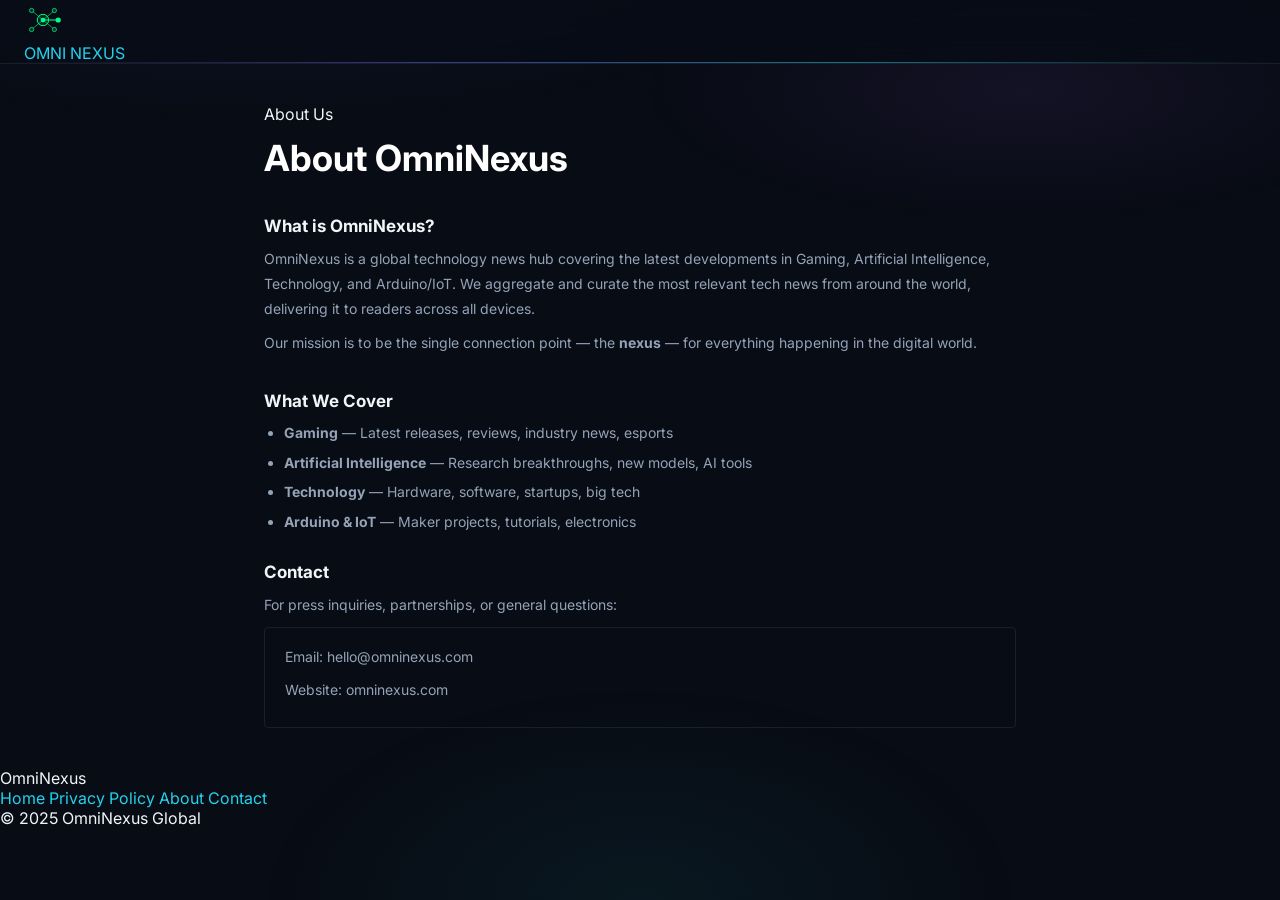
<file: templates/about.html>
<!DOCTYPE html>
<html lang="en">
<head>
<meta charset="UTF-8">
<meta name="viewport" content="width=device-width, initial-scale=1.0">
<title>About — OmniNexus</title>
<link rel="stylesheet" href="/static/css/main.css">
</head>
<body>
<nav class="navbar">
  <a href="/" class="logo">
    <svg width="38" height="38" viewBox="0 0 80 80" xmlns="http://www.w3.org/2000/svg">
      <line x1="40" y1="40" x2="16" y2="20" stroke="#00ff88" stroke-width="1.8" stroke-opacity="0.7"/>
      <line x1="40" y1="40" x2="16" y2="60" stroke="#00ff88" stroke-width="1.8" stroke-opacity="0.7"/>
      <line x1="40" y1="40" x2="64" y2="20" stroke="#00ff88" stroke-width="1.8" stroke-opacity="0.7"/>
      <line x1="40" y1="40" x2="64" y2="60" stroke="#00ff88" stroke-width="1.8" stroke-opacity="0.7"/>
      <line x1="40" y1="40" x2="72" y2="40" stroke="#00ff88" stroke-width="2.2"/>
      <circle cx="40" cy="40" r="12" fill="#00ff88" fill-opacity="0.1" stroke="#00ff88" stroke-width="2"/>
      <circle cx="40" cy="40" r="5" fill="#00ff88"/>
      <circle cx="16" cy="20" r="4.5" fill="#003322" stroke="#00ff88" stroke-width="1.5"/>
      <circle cx="16" cy="60" r="4.5" fill="#003322" stroke="#00ff88" stroke-width="1.5"/>
      <circle cx="64" cy="20" r="4.5" fill="#003322" stroke="#00ff88" stroke-width="1.5"/>
      <circle cx="64" cy="60" r="4.5" fill="#003322" stroke="#00ff88" stroke-width="1.5"/>
      <circle cx="72" cy="40" r="5.5" fill="#00ff88"/>
    </svg>
    <div class="logo-wordmark">
      <span class="logo-omni">OMNI</span>
      <span class="logo-nexus">NEXUS</span>
    </div>
  </a>
</nav>

<div class="policy-wrap">
  <div class="policy-header">
    <span class="hero-tag"><span class="pulse-dot"></span> About Us</span>
    <h1>About <span class="green">OmniNexus</span></h1>
  </div>
  <div class="policy-body">
    <div class="policy-section">
      <h2>What is OmniNexus?</h2>
      <p>OmniNexus is a global technology news hub covering the latest developments in Gaming, Artificial Intelligence, Technology, and Arduino/IoT. We aggregate and curate the most relevant tech news from around the world, delivering it to readers across all devices.</p>
      <p>Our mission is to be the single connection point — the <strong style="color:var(--g)">nexus</strong> — for everything happening in the digital world.</p>
    </div>
    <div class="policy-section">
      <h2>What We Cover</h2>
      <ul>
        <li><strong>Gaming</strong> — Latest releases, reviews, industry news, esports</li>
        <li><strong>Artificial Intelligence</strong> — Research breakthroughs, new models, AI tools</li>
        <li><strong>Technology</strong> — Hardware, software, startups, big tech</li>
        <li><strong>Arduino & IoT</strong> — Maker projects, tutorials, electronics</li>
      </ul>
    </div>
    <div class="policy-section">
      <h2>Contact</h2>
      <p>For press inquiries, partnerships, or general questions:</p>
      <div class="contact-box">
        <p>Email: <a href="mailto:hello@omninexus.com" style="color:var(--g)">hello@omninexus.com</a></p>
        <p>Website: <a href="https://omninexus.com" style="color:var(--g)">omninexus.com</a></p>
      </div>
    </div>
  </div>
</div>

<footer class="footer">
  <span class="footer-brand">OmniNexus</span>
  <div class="footer-links">
    <a href="/">Home</a>
    <a href="/privacy">Privacy Policy</a>
    <a href="/about">About</a>
    <a href="/contact">Contact</a>
  </div>
  <span class="footer-copy">© 2025 OmniNexus Global</span>
</footer>
<style>
.policy-wrap{max-width:800px;margin:0 auto;padding:40px 24px}
.policy-header{margin-bottom:36px}
.policy-header h1{font-family:var(--fh);font-size:36px;font-weight:700;color:#fff;margin:12px 0 6px}
.policy-body{display:flex;flex-direction:column;gap:28px}
.policy-section h2{font-family:var(--fh);font-size:17px;font-weight:700;color:var(--g);margin-bottom:10px}
.policy-section p{font-size:14px;color:var(--text2);line-height:1.8;margin-bottom:8px}
.policy-section ul{padding-left:20px;display:flex;flex-direction:column;gap:6px}
.policy-section ul li{font-size:14px;color:var(--text2);line-height:1.7}
.contact-box{background:var(--card);border:1px solid var(--border);border-radius:4px;padding:16px 20px;margin-top:10px}
</style>
</body>
</html>
</file>
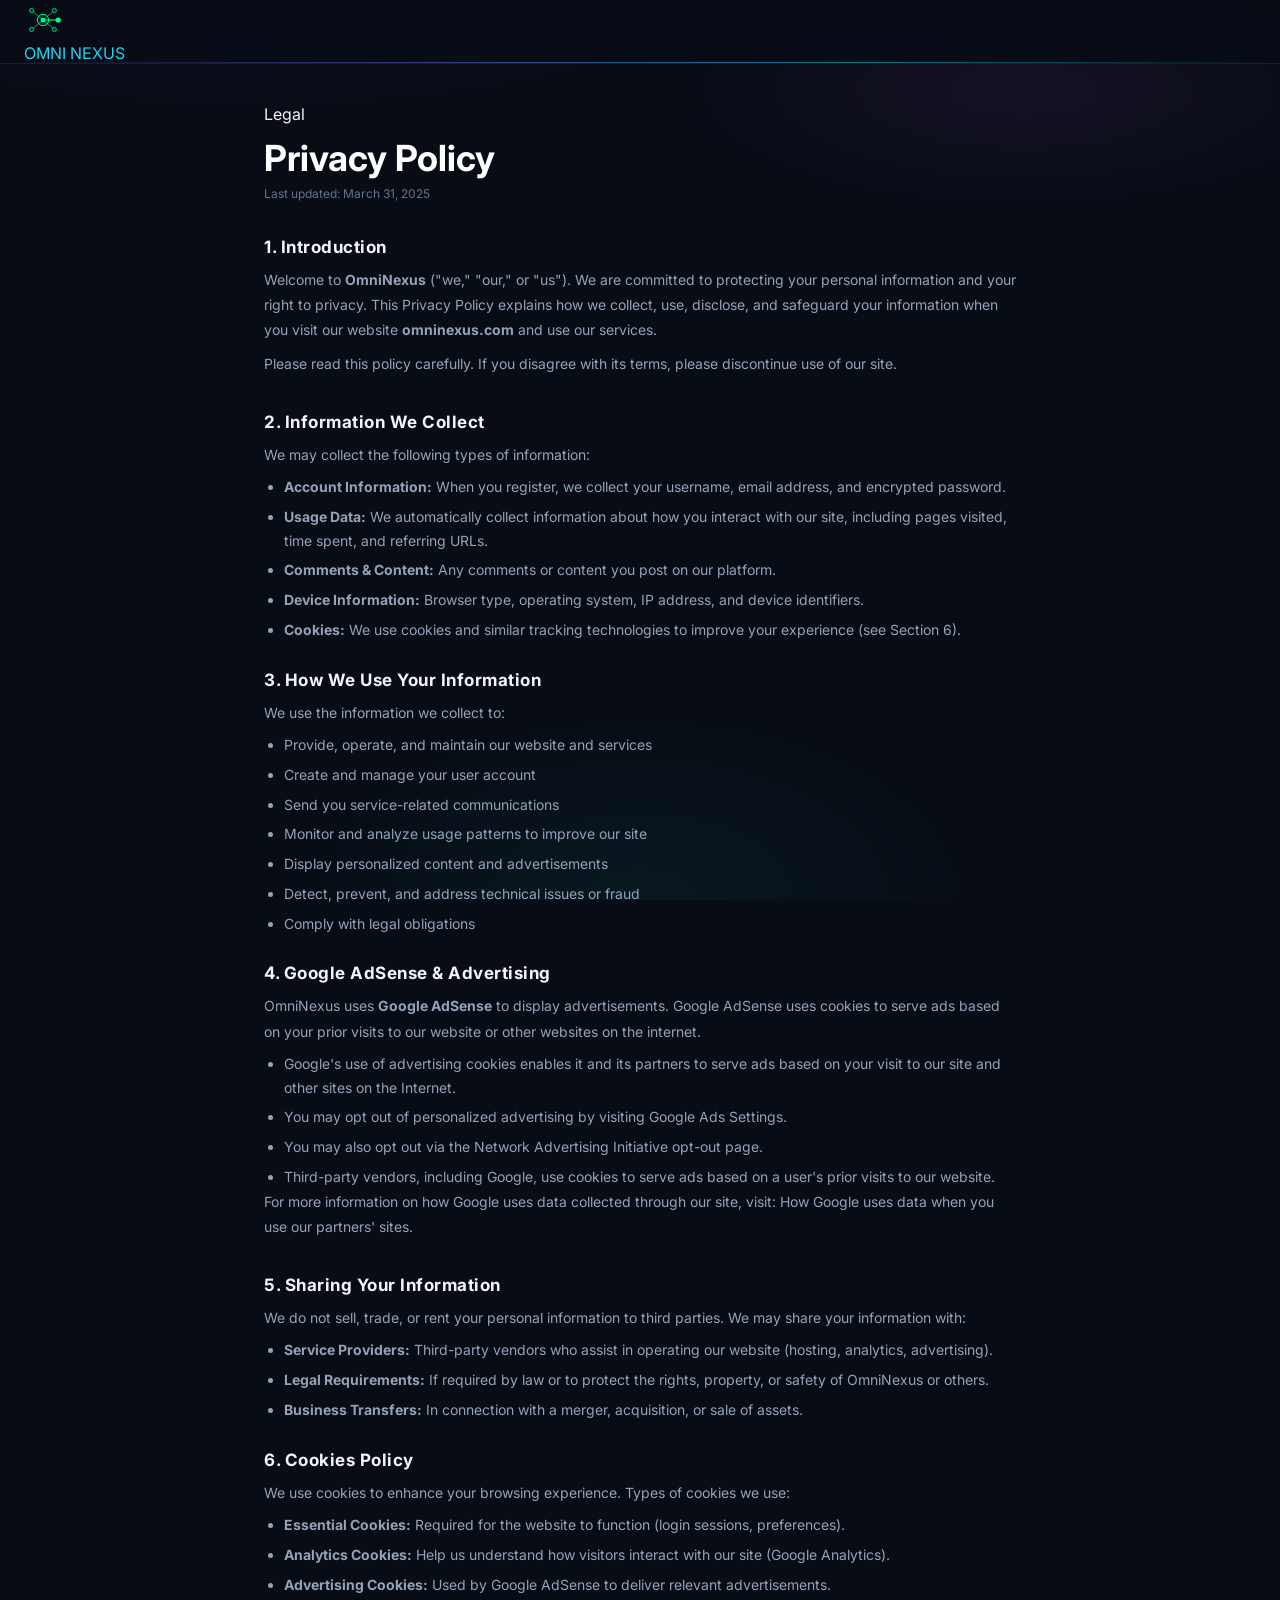
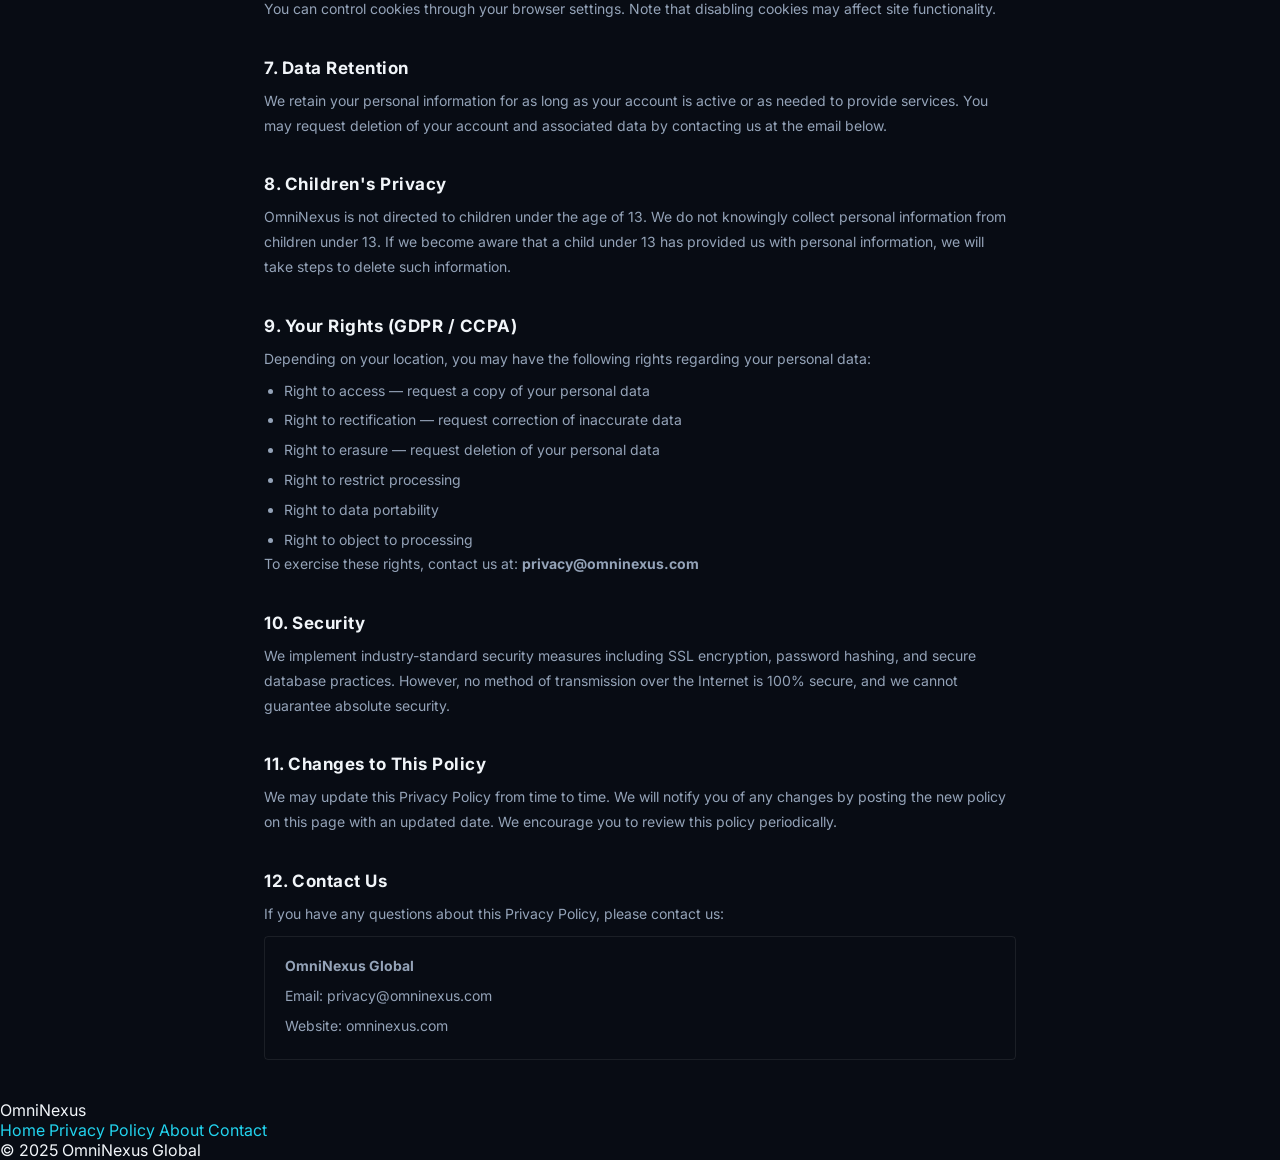
<file: templates/privacy.html>
<!DOCTYPE html>
<html lang="en">
<head>
<meta charset="UTF-8">
<meta name="viewport" content="width=device-width, initial-scale=1.0">
<title>Privacy Policy — OmniNexus</title>
<meta name="description" content="OmniNexus Privacy Policy">
<link rel="stylesheet" href="/static/css/main.css">
</head>
<body>
<nav class="navbar">
  <a href="/" class="logo">
    <svg width="38" height="38" viewBox="0 0 80 80" xmlns="http://www.w3.org/2000/svg">
      <line x1="40" y1="40" x2="16" y2="20" stroke="#00ff88" stroke-width="1.8" stroke-opacity="0.7"/>
      <line x1="40" y1="40" x2="16" y2="60" stroke="#00ff88" stroke-width="1.8" stroke-opacity="0.7"/>
      <line x1="40" y1="40" x2="64" y2="20" stroke="#00ff88" stroke-width="1.8" stroke-opacity="0.7"/>
      <line x1="40" y1="40" x2="64" y2="60" stroke="#00ff88" stroke-width="1.8" stroke-opacity="0.7"/>
      <line x1="40" y1="40" x2="72" y2="40" stroke="#00ff88" stroke-width="2.2"/>
      <circle cx="40" cy="40" r="12" fill="#00ff88" fill-opacity="0.1" stroke="#00ff88" stroke-width="2"/>
      <circle cx="40" cy="40" r="5" fill="#00ff88"/>
      <circle cx="16" cy="20" r="4.5" fill="#003322" stroke="#00ff88" stroke-width="1.5"/>
      <circle cx="16" cy="60" r="4.5" fill="#003322" stroke="#00ff88" stroke-width="1.5"/>
      <circle cx="64" cy="20" r="4.5" fill="#003322" stroke="#00ff88" stroke-width="1.5"/>
      <circle cx="64" cy="60" r="4.5" fill="#003322" stroke="#00ff88" stroke-width="1.5"/>
      <circle cx="72" cy="40" r="5.5" fill="#00ff88"/>
    </svg>
    <div class="logo-wordmark">
      <span class="logo-omni">OMNI</span>
      <span class="logo-nexus">NEXUS</span>
    </div>
  </a>
</nav>

<div class="policy-wrap">
  <div class="policy-header">
    <span class="hero-tag"><span class="pulse-dot"></span> Legal</span>
    <h1>Privacy <span class="green">Policy</span></h1>
    <p class="policy-date">Last updated: March 31, 2025</p>
  </div>

  <div class="policy-body">

    <div class="policy-section">
      <h2>1. Introduction</h2>
      <p>Welcome to <strong>OmniNexus</strong> ("we," "our," or "us"). We are committed to protecting your personal information and your right to privacy. This Privacy Policy explains how we collect, use, disclose, and safeguard your information when you visit our website <strong>omninexus.com</strong> and use our services.</p>
      <p>Please read this policy carefully. If you disagree with its terms, please discontinue use of our site.</p>
    </div>

    <div class="policy-section">
      <h2>2. Information We Collect</h2>
      <p>We may collect the following types of information:</p>
      <ul>
        <li><strong>Account Information:</strong> When you register, we collect your username, email address, and encrypted password.</li>
        <li><strong>Usage Data:</strong> We automatically collect information about how you interact with our site, including pages visited, time spent, and referring URLs.</li>
        <li><strong>Comments & Content:</strong> Any comments or content you post on our platform.</li>
        <li><strong>Device Information:</strong> Browser type, operating system, IP address, and device identifiers.</li>
        <li><strong>Cookies:</strong> We use cookies and similar tracking technologies to improve your experience (see Section 6).</li>
      </ul>
    </div>

    <div class="policy-section">
      <h2>3. How We Use Your Information</h2>
      <p>We use the information we collect to:</p>
      <ul>
        <li>Provide, operate, and maintain our website and services</li>
        <li>Create and manage your user account</li>
        <li>Send you service-related communications</li>
        <li>Monitor and analyze usage patterns to improve our site</li>
        <li>Display personalized content and advertisements</li>
        <li>Detect, prevent, and address technical issues or fraud</li>
        <li>Comply with legal obligations</li>
      </ul>
    </div>

    <div class="policy-section">
      <h2>4. Google AdSense & Advertising</h2>
      <p>OmniNexus uses <strong>Google AdSense</strong> to display advertisements. Google AdSense uses cookies to serve ads based on your prior visits to our website or other websites on the internet.</p>
      <ul>
        <li>Google's use of advertising cookies enables it and its partners to serve ads based on your visit to our site and other sites on the Internet.</li>
        <li>You may opt out of personalized advertising by visiting <a href="https://www.google.com/settings/ads" target="_blank" style="color:var(--g)">Google Ads Settings</a>.</li>
        <li>You may also opt out via the <a href="https://optout.networkadvertising.org/" target="_blank" style="color:var(--g)">Network Advertising Initiative opt-out page</a>.</li>
        <li>Third-party vendors, including Google, use cookies to serve ads based on a user's prior visits to our website.</li>
      </ul>
      <p>For more information on how Google uses data collected through our site, visit: <a href="https://policies.google.com/technologies/partner-sites" target="_blank" style="color:var(--g)">How Google uses data when you use our partners' sites</a>.</p>
    </div>

    <div class="policy-section">
      <h2>5. Sharing Your Information</h2>
      <p>We do not sell, trade, or rent your personal information to third parties. We may share your information with:</p>
      <ul>
        <li><strong>Service Providers:</strong> Third-party vendors who assist in operating our website (hosting, analytics, advertising).</li>
        <li><strong>Legal Requirements:</strong> If required by law or to protect the rights, property, or safety of OmniNexus or others.</li>
        <li><strong>Business Transfers:</strong> In connection with a merger, acquisition, or sale of assets.</li>
      </ul>
    </div>

    <div class="policy-section">
      <h2>6. Cookies Policy</h2>
      <p>We use cookies to enhance your browsing experience. Types of cookies we use:</p>
      <ul>
        <li><strong>Essential Cookies:</strong> Required for the website to function (login sessions, preferences).</li>
        <li><strong>Analytics Cookies:</strong> Help us understand how visitors interact with our site (Google Analytics).</li>
        <li><strong>Advertising Cookies:</strong> Used by Google AdSense to deliver relevant advertisements.</li>
      </ul>
      <p>You can control cookies through your browser settings. Note that disabling cookies may affect site functionality.</p>
    </div>

    <div class="policy-section">
      <h2>7. Data Retention</h2>
      <p>We retain your personal information for as long as your account is active or as needed to provide services. You may request deletion of your account and associated data by contacting us at the email below.</p>
    </div>

    <div class="policy-section">
      <h2>8. Children's Privacy</h2>
      <p>OmniNexus is not directed to children under the age of 13. We do not knowingly collect personal information from children under 13. If we become aware that a child under 13 has provided us with personal information, we will take steps to delete such information.</p>
    </div>

    <div class="policy-section">
      <h2>9. Your Rights (GDPR / CCPA)</h2>
      <p>Depending on your location, you may have the following rights regarding your personal data:</p>
      <ul>
        <li>Right to access — request a copy of your personal data</li>
        <li>Right to rectification — request correction of inaccurate data</li>
        <li>Right to erasure — request deletion of your personal data</li>
        <li>Right to restrict processing</li>
        <li>Right to data portability</li>
        <li>Right to object to processing</li>
      </ul>
      <p>To exercise these rights, contact us at: <strong style="color:var(--g)">privacy@omninexus.com</strong></p>
    </div>

    <div class="policy-section">
      <h2>10. Security</h2>
      <p>We implement industry-standard security measures including SSL encryption, password hashing, and secure database practices. However, no method of transmission over the Internet is 100% secure, and we cannot guarantee absolute security.</p>
    </div>

    <div class="policy-section">
      <h2>11. Changes to This Policy</h2>
      <p>We may update this Privacy Policy from time to time. We will notify you of any changes by posting the new policy on this page with an updated date. We encourage you to review this policy periodically.</p>
    </div>

    <div class="policy-section">
      <h2>12. Contact Us</h2>
      <p>If you have any questions about this Privacy Policy, please contact us:</p>
      <div class="contact-box">
        <p><strong>OmniNexus Global</strong></p>
        <p>Email: <a href="mailto:privacy@omninexus.com" style="color:var(--g)">privacy@omninexus.com</a></p>
        <p>Website: <a href="https://omninexus.com" style="color:var(--g)">omninexus.com</a></p>
      </div>
    </div>

  </div>
</div>

<footer class="footer">
  <span class="footer-brand">OmniNexus</span>
  <div class="footer-links">
    <a href="/">Home</a>
    <a href="/privacy">Privacy Policy</a>
    <a href="/about">About</a>
    <a href="/contact">Contact</a>
  </div>
  <span class="footer-copy">© 2025 OmniNexus Global</span>
</footer>

<style>
.policy-wrap{max-width:800px;margin:0 auto;padding:40px 24px}
.policy-header{margin-bottom:36px}
.policy-header h1{font-family:var(--fh);font-size:36px;font-weight:700;color:#fff;margin:12px 0 6px}
.policy-date{font-size:12px;color:var(--text3)}
.policy-body{display:flex;flex-direction:column;gap:28px}
.policy-section h2{font-family:var(--fh);font-size:17px;font-weight:700;color:var(--g);margin-bottom:10px;letter-spacing:.5px}
.policy-section p{font-size:14px;color:var(--text2);line-height:1.8;margin-bottom:8px}
.policy-section ul{padding-left:20px;display:flex;flex-direction:column;gap:6px}
.policy-section ul li{font-size:14px;color:var(--text2);line-height:1.7}
.contact-box{background:var(--card);border:1px solid var(--border);border-radius:4px;padding:16px 20px;margin-top:10px}
.contact-box p{margin-bottom:5px}
@media(max-width:640px){.policy-wrap{padding:24px 16px}.policy-header h1{font-size:26px}}
</style>
</body>
</html>
</file>
<file: static/css/main.css>
/* ===== OMNИНEXUS — PREMIUM DARK UI ===== */
@import url('https://fonts.googleapis.com/css2?family=Inter:wght@300;400;500;600;700;800;900&family=Manrope:wght@400;600;700;800&display=swap');

*, *::before, *::after { box-sizing: border-box; margin: 0; padding: 0; }

:root {
  --bg:        #080c14;
  --bg2:       #0d1424;
  --bg3:       #111827;
  --bg4:       #1a2236;
  --glass:     rgba(255,255,255,0.04);
  --glass2:    rgba(255,255,255,0.07);
  --primary:   #6366f1;
  --primary2:  #818cf8;
  --accent:    #22d3ee;
  --accent2:   #67e8f9;
  --purple:    #a855f7;
  --pink:      #ec4899;
  --green:     #10b981;
  --red:       #f43f5e;
  --text:      #f1f5f9;
  --text2:     #94a3b8;
  --text3:     #64748b;
  --border:    rgba(255,255,255,0.08);
  --border2:   rgba(99,102,241,0.3);
  --radius:    14px;
  --radius-sm: 8px;
  --shadow:    0 8px 32px rgba(0,0,0,0.6);
  --shadow-glow: 0 0 30px rgba(99,102,241,0.15);
  --gradient:  linear-gradient(135deg, #6366f1 0%, #a855f7 50%, #22d3ee 100%);
  --gradient2: linear-gradient(135deg, #6366f1, #22d3ee);
  --gradient3: linear-gradient(135deg, #a855f7, #ec4899);
}

html { scroll-behavior: smooth; }
body {
  font-family: 'Inter', -apple-system, BlinkMacSystemFont, sans-serif;
  background: var(--bg);
  color: var(--text);
  min-height: 100vh;
  overflow-x: hidden;
}
a { color: var(--accent); text-decoration: none; }

/* ===== ANIMATED BACKGROUND ===== */
body::before {
  content: '';
  position: fixed; inset: 0; z-index: 0; pointer-events: none;
  background:
    radial-gradient(ellipse 80% 40% at 20% -10%, rgba(99,102,241,0.12) 0%, transparent 60%),
    radial-gradient(ellipse 60% 30% at 80% 10%, rgba(168,85,247,0.08) 0%, transparent 50%),
    radial-gradient(ellipse 50% 40% at 50% 100%, rgba(34,211,238,0.06) 0%, transparent 60%);
  animation: bgPulse 12s ease-in-out infinite alternate;
}
@keyframes bgPulse {
  0%   { opacity: 0.7; transform: scale(1); }
  100% { opacity: 1;   transform: scale(1.05); }
}

/* ===== NAVBAR ===== */
.navbar {
  position: sticky; top: 0; z-index: 200;
  background: rgba(8,12,20,0.85);
  backdrop-filter: blur(20px) saturate(180%);
  -webkit-backdrop-filter: blur(20px) saturate(180%);
  border-bottom: 1px solid var(--border);
  display: flex; align-items: center; gap: 20px;
  padding: 0 24px; height: 64px;
}
.navbar::after {
  content: '';
  position: absolute; bottom: 0; left: 0; right: 0; height: 1px;
  background: linear-gradient(90deg, transparent, rgba(99,102,241,0.5), rgba(34,211,238,0.5), transparent);
}
.nav-brand { display: flex; align-items: center; gap: 10px; text-decoration: none; }
.brand-icon {
  width: 38px; height: 38px; border-radius: 10px;
  background: rgba(13,20,36,0.9);
  border: 1px solid rgba(99,102,241,0.35);
  display: flex; align-items: center; justify-content: center;
  flex-shrink: 0;
  box-shadow: 0 0 20px rgba(99,102,241,0.3), 0 0 40px rgba(168,85,247,0.1);
  padding: 4px;
}
.brand-name {
  font-family: 'Manrope', sans-serif;
  font-size: 20px; font-weight: 800; letter-spacing: -0.5px;
  background: var(--gradient);
  -webkit-background-clip: text; -webkit-text-fill-color: transparent;
  background-clip: text;
}
.brand-tag {
  font-size: 10px; font-weight: 600; letter-spacing: 1px;
  color: var(--accent); text-transform: uppercase; opacity: 0.7;
}
.nav-center { flex: 1; max-width: 560px; margin: 0 auto; }
.search-wrap {
  display: flex; align-items: center; gap: 0;
  background: var(--glass); border: 1px solid var(--border);
  border-radius: 10px; overflow: hidden;
  transition: border-color .2s, box-shadow .2s;
}
.search-wrap:focus-within {
  border-color: var(--primary);
  box-shadow: 0 0 0 3px rgba(99,102,241,0.15);
}
.search-wrap input {
  flex: 1; background: transparent; border: none;
  color: var(--text); padding: 10px 16px; font-size: 14px;
  font-family: 'Inter', sans-serif; outline: none;
}
.search-wrap input::placeholder { color: var(--text3); }
.search-wrap button {
  background: transparent; border: none; border-left: 1px solid var(--border);
  color: var(--text2); padding: 10px 16px; cursor: pointer; font-size: 14px;
  transition: color .2s, background .2s;
}
.search-wrap button:hover { color: var(--primary); background: var(--glass); }
.nav-right { display: flex; align-items: center; gap: 10px; margin-left: auto; }
.lang-select {
  background: var(--glass); border: 1px solid var(--border);
  color: var(--text2); padding: 8px 12px; border-radius: 8px;
  font-size: 13px; font-family: 'Inter', sans-serif; cursor: pointer; outline: none;
}
.lang-select:focus { border-color: var(--primary); }
.nav-username {
  font-size: 13px; color: var(--text2);
  display: flex; align-items: center; gap: 6px;
}
.avatar-dot {
  width: 28px; height: 28px; border-radius: 50%;
  background: var(--gradient); display: flex; align-items: center;
  justify-content: center; font-size: 12px; font-weight: 700;
}

/* ===== BUTTONS ===== */
.btn {
  font-family: 'Inter', sans-serif;
  display: inline-flex; align-items: center; gap: 6px;
  padding: 9px 18px; border-radius: 8px; font-size: 13px; font-weight: 500;
  cursor: pointer; border: 1px solid var(--border);
  background: var(--glass); color: var(--text);
  transition: all .2s; white-space: nowrap;
}
.btn:hover { background: var(--glass2); border-color: var(--border2); transform: translateY(-1px); }
.btn-primary {
  background: var(--primary); border-color: var(--primary); color: #fff;
  box-shadow: 0 4px 16px rgba(99,102,241,0.3);
}
.btn-primary:hover { background: #5254cc; box-shadow: 0 6px 24px rgba(99,102,241,0.45); }
.btn-sm { padding: 7px 14px; font-size: 12px; }
.full-w { width: 100%; justify-content: center; }

/* ===== TICKER ===== */
.ticker-wrap {
  overflow: hidden; background: linear-gradient(90deg, rgba(99,102,241,0.12), rgba(168,85,247,0.08));
  border-bottom: 1px solid var(--border); padding: 8px 0;
  display: flex; align-items: center; gap: 0;
}
.ticker-label {
  flex-shrink: 0; background: var(--gradient); padding: 3px 14px;
  font-size: 11px; font-weight: 700; letter-spacing: 1px;
  text-transform: uppercase; color: #fff; margin-right: 20px; white-space: nowrap;
}
.ticker-inner {
  display: flex; gap: 48px; animation: tickerScroll 40s linear infinite;
  white-space: nowrap;
}
.ticker-inner:hover { animation-play-state: paused; }
.ticker-item { font-size: 12px; color: var(--text2); cursor: pointer; }
.ticker-item:hover { color: var(--accent); }
.ticker-sep { color: var(--border2); }
@keyframes tickerScroll {
  0%   { transform: translateX(0); }
  100% { transform: translateX(-50%); }
}

/* ===== CATEGORIES ===== */
.categories {
  display: flex; align-items: center; gap: 8px;
  padding: 14px 24px; border-bottom: 1px solid var(--border);
  overflow-x: auto; scrollbar-width: none;
  background: var(--bg2);
}
.categories::-webkit-scrollbar { display: none; }
.cat-btn {
  display: flex; align-items: center; gap: 6px;
  background: var(--glass); border: 1px solid var(--border);
  color: var(--text2); padding: 7px 18px; border-radius: 20px;
  cursor: pointer; font-size: 13px; font-family: 'Inter', sans-serif;
  font-weight: 500; white-space: nowrap; transition: all .2s;
}
.cat-btn:hover { border-color: var(--border2); color: var(--text); background: var(--glass2); }
.cat-btn.active {
  background: var(--gradient); border-color: transparent; color: #fff;
  box-shadow: 0 4px 16px rgba(99,102,241,0.35);
}

/* ===== MAIN LAYOUT ===== */
.page-wrap {
  max-width: 1440px; margin: 0 auto; padding: 28px 24px;
  position: relative; z-index: 1;
}

/* ===== HERO CARD ===== */
.hero-section { margin-bottom: 32px; }
.hero-card {
  position: relative; border-radius: 20px; overflow: hidden;
  height: 420px; cursor: pointer;
  border: 1px solid var(--border);
  transition: transform .3s, box-shadow .3s;
}
.hero-card:hover { transform: scale(1.005); box-shadow: 0 24px 64px rgba(0,0,0,0.8), var(--shadow-glow); }
.hero-img {
  width: 100%; height: 100%; object-fit: cover;
  transition: transform .5s;
}
.hero-card:hover .hero-img { transform: scale(1.03); }
.hero-overlay {
  position: absolute; inset: 0;
  background: linear-gradient(to top, rgba(8,12,20,0.97) 0%, rgba(8,12,20,0.6) 50%, rgba(8,12,20,0.1) 100%);
}
.hero-content {
  position: absolute; bottom: 0; left: 0; right: 0;
  padding: 36px 36px 32px;
}
.hero-badges { display: flex; gap: 8px; margin-bottom: 14px; }
.badge {
  display: inline-flex; align-items: center; gap: 5px;
  padding: 4px 12px; border-radius: 20px; font-size: 11px; font-weight: 700;
  text-transform: uppercase; letter-spacing: .6px;
}
.badge-source { background: var(--gradient); color: #fff; }
.badge-breaking {
  background: rgba(244,63,94,0.2); border: 1px solid var(--red);
  color: var(--red);
}
.badge-breaking::before { content: ''; width: 6px; height: 6px; border-radius: 50%; background: var(--red); animation: blink 1s infinite; }
@keyframes blink { 0%,100%{opacity:1} 50%{opacity:.2} }
.hero-title {
  font-family: 'Manrope', sans-serif;
  font-size: clamp(22px, 2.5vw, 34px); font-weight: 800; line-height: 1.25;
  color: var(--text); margin-bottom: 12px; letter-spacing: -0.5px;
  text-shadow: 0 2px 20px rgba(0,0,0,0.5);
}
.hero-desc {
  font-size: 15px; color: rgba(241,245,249,0.7); line-height: 1.6;
  max-width: 700px; margin-bottom: 20px;
}
.hero-meta { display: flex; align-items: center; gap: 16px; }
.hero-date { font-size: 13px; color: var(--text3); }
.hero-actions { display: flex; gap: 8px; margin-left: auto; }

/* ===== SECTION HEADER ===== */
.section-header {
  display: flex; align-items: center; gap: 12px; margin-bottom: 20px;
}
.section-title {
  font-family: 'Manrope', sans-serif;
  font-size: 18px; font-weight: 800; letter-spacing: -0.3px;
  background: var(--gradient2); -webkit-background-clip: text;
  -webkit-text-fill-color: transparent; background-clip: text;
}
.section-line { flex: 1; height: 1px; background: linear-gradient(90deg, var(--border2), transparent); }

/* ===== GRID ===== */
.news-grid {
  display: grid;
  grid-template-columns: repeat(auto-fill, minmax(340px, 1fr));
  gap: 20px;
}

/* ===== NEWS CARD ===== */
.news-card {
  background: var(--glass);
  border: 1px solid var(--border);
  border-radius: var(--radius);
  overflow: hidden;
  display: flex; flex-direction: column;
  cursor: pointer; position: relative;
  transition: transform .25s cubic-bezier(.4,0,.2,1), box-shadow .25s, border-color .25s;
  backdrop-filter: blur(10px);
  animation: cardIn .4s ease both;
}
@keyframes cardIn {
  from { opacity: 0; transform: translateY(18px); }
  to   { opacity: 1; transform: translateY(0); }
}
.news-card:nth-child(1)  { animation-delay: .05s; }
.news-card:nth-child(2)  { animation-delay: .10s; }
.news-card:nth-child(3)  { animation-delay: .15s; }
.news-card:nth-child(4)  { animation-delay: .20s; }
.news-card:nth-child(5)  { animation-delay: .25s; }
.news-card:nth-child(6)  { animation-delay: .30s; }
.news-card:hover {
  transform: translateY(-6px);
  box-shadow: 0 20px 48px rgba(0,0,0,0.6), 0 0 0 1px rgba(99,102,241,0.2);
  border-color: rgba(99,102,241,0.35);
}
/* Glow accent on top */
.news-card::before {
  content: '';
  position: absolute; top: 0; left: 20%; right: 20%; height: 2px;
  background: var(--gradient);
  opacity: 0; transition: opacity .3s;
  border-radius: 0 0 4px 4px;
}
.news-card:hover::before { opacity: 1; }

.card-img-wrap { position: relative; overflow: hidden; }
.card-img {
  width: 100%; height: 190px; object-fit: cover;
  transition: transform .5s cubic-bezier(.4,0,.2,1);
  display: block;
}
.news-card:hover .card-img { transform: scale(1.06); }
.card-img-overlay {
  position: absolute; inset: 0;
  background: linear-gradient(to top, rgba(8,12,20,0.7) 0%, transparent 60%);
}
.card-img-placeholder {
  width: 100%; height: 190px;
  background: linear-gradient(135deg, var(--bg3), var(--bg4));
  display: flex; align-items: center; justify-content: center;
  font-size: 52px; position: relative; overflow: hidden;
}
.card-img-placeholder::after {
  content: '';
  position: absolute; inset: 0;
  background: linear-gradient(135deg, transparent 40%, rgba(99,102,241,0.06));
}
.card-img-src {
  position: absolute; bottom: 10px; left: 12px;
  font-size: 11px; font-weight: 700; letter-spacing: .5px;
  text-transform: uppercase; color: #fff;
  background: var(--gradient); padding: 3px 10px; border-radius: 20px;
  backdrop-filter: blur(4px);
}

.card-body { padding: 16px 18px; flex: 1; display: flex; flex-direction: column; gap: 10px; }
.card-title {
  font-family: 'Manrope', sans-serif;
  font-size: 15px; font-weight: 700; line-height: 1.45;
  color: var(--text); letter-spacing: -0.2px;
  display: -webkit-box; -webkit-line-clamp: 3; -webkit-box-orient: vertical; overflow: hidden;
  transition: color .2s;
}
.news-card:hover .card-title { color: var(--primary2); }
.card-desc {
  font-size: 13px; color: var(--text2); line-height: 1.6;
  display: -webkit-box; -webkit-line-clamp: 2; -webkit-box-orient: vertical; overflow: hidden;
}
.card-translate { margin-top: -2px; }
.translate-btn {
  font-size: 11px; background: var(--glass); border: 1px solid var(--border);
  color: var(--text3); padding: 4px 10px; border-radius: 6px; cursor: pointer;
  font-family: 'Inter', sans-serif; transition: all .2s;
}
.translate-btn:hover { border-color: var(--primary); color: var(--primary2); background: rgba(99,102,241,0.08); }
.card-footer {
  display: flex; align-items: center; gap: 8px;
  margin-top: auto; padding-top: 12px;
  border-top: 1px solid var(--border);
}
.card-date { font-size: 11px; color: var(--text3); flex: 1; }
.card-actions { display: flex; gap: 4px; }
.icon-btn {
  background: none; border: none; color: var(--text3); cursor: pointer;
  font-size: 14px; padding: 5px 8px; border-radius: 6px;
  transition: color .2s, background .2s;
  display: flex; align-items: center; gap: 3px; font-size: 12px;
}
.icon-btn:hover { color: var(--primary2); background: rgba(99,102,241,0.1); }
.icon-btn.saved { color: var(--accent); }

/* ===== SKELETON LOADER ===== */
@keyframes shimmer {
  0%   { background-position: -800px 0; }
  100% { background-position: 800px 0; }
}
.skeleton {
  background: linear-gradient(90deg, var(--bg3) 25%, var(--bg4) 50%, var(--bg3) 75%);
  background-size: 800px 100%;
  animation: shimmer 1.6s infinite linear;
  border-radius: 6px;
}
.skeleton-card {
  background: var(--glass); border: 1px solid var(--border);
  border-radius: var(--radius); overflow: hidden;
}
.skeleton-img  { width: 100%; height: 190px; }
.skeleton-body { padding: 16px 18px; display: flex; flex-direction: column; gap: 10px; }
.skeleton-src  { height: 14px; width: 80px; }
.skeleton-t1   { height: 16px; width: 95%; }
.skeleton-t2   { height: 16px; width: 80%; }
.skeleton-d1   { height: 12px; width: 100%; margin-top: 4px; }
.skeleton-d2   { height: 12px; width: 70%; }
.skeleton-ft   { height: 12px; width: 50%; margin-top: 8px; }

/* ===== LOAD MORE ===== */
.load-more-wrap { text-align: center; margin-top: 40px; }

/* ===== COMMENTS PANEL ===== */
.comments-panel {
  position: fixed; right: 0; top: 0; bottom: 0; width: 400px;
  background: var(--bg2); border-left: 1px solid var(--border);
  display: flex; flex-direction: column; z-index: 300;
  transform: translateX(0); transition: transform .3s cubic-bezier(.4,0,.2,1);
  box-shadow: -20px 0 60px rgba(0,0,0,0.4);
}
.comments-panel.hidden { transform: translateX(100%); }
.panel-header {
  display: flex; align-items: center; justify-content: space-between;
  padding: 18px 20px; border-bottom: 1px solid var(--border);
  background: var(--bg3);
}
.panel-header h3 { font-size: 16px; font-weight: 700; }
.panel-close {
  background: var(--glass); border: 1px solid var(--border);
  color: var(--text2); font-size: 16px; cursor: pointer;
  width: 30px; height: 30px; border-radius: 8px;
  display: flex; align-items: center; justify-content: center;
}
.comments-body { flex: 1; overflow-y: auto; padding: 16px; display: flex; flex-direction: column; gap: 12px; }
.comments-body::-webkit-scrollbar { width: 4px; }
.comments-body::-webkit-scrollbar-thumb { background: var(--border2); border-radius: 4px; }
.comment-item {
  background: var(--glass); border: 1px solid var(--border);
  border-radius: 10px; padding: 12px 14px;
  transition: border-color .2s;
}
.comment-item:hover { border-color: var(--border2); }
.comment-author { font-size: 13px; font-weight: 600; color: var(--accent); margin-bottom: 5px; }
.comment-content { font-size: 13px; line-height: 1.55; color: var(--text2); }
.comment-footer { display: flex; align-items: center; gap: 10px; margin-top: 8px; }
.comment-date { font-size: 11px; color: var(--text3); flex: 1; }
.like-btn {
  background: none; border: none; color: var(--text3); cursor: pointer;
  font-size: 12px; display: flex; align-items: center; gap: 4px;
  padding: 3px 8px; border-radius: 6px; transition: all .2s;
}
.like-btn:hover { background: rgba(244,63,94,0.1); color: var(--red); }
.like-btn.liked { color: var(--red); background: rgba(244,63,94,0.1); }
.replies { margin-top: 10px; padding-left: 14px; border-left: 2px solid var(--border2); display: flex; flex-direction: column; gap: 8px; }
.comment-input-wrap {
  padding: 14px 16px; border-top: 1px solid var(--border);
  display: flex; flex-direction: column; gap: 10px;
  background: var(--bg3);
}
.comment-input-wrap textarea {
  width: 100%; background: var(--glass); border: 1px solid var(--border);
  color: var(--text); padding: 10px 12px; border-radius: 8px; resize: none;
  font-size: 13px; font-family: 'Inter', sans-serif; outline: none;
  transition: border-color .2s;
}
.comment-input-wrap textarea:focus { border-color: var(--primary); }
.login-hint { text-align: center; padding: 20px; color: var(--text3); font-size: 13px; }

/* ===== MODALS ===== */
.modal {
  position: fixed; inset: 0;
  background: rgba(0,0,0,0.75);
  display: flex; align-items: center; justify-content: center;
  z-index: 500; backdrop-filter: blur(8px);
  animation: fadeIn .2s;
}
.modal.hidden { display: none; }
@keyframes fadeIn { from{opacity:0} to{opacity:1} }
.modal-box {
  background: var(--bg3); border: 1px solid var(--border);
  border-radius: 18px; padding: 36px; width: 100%; max-width: 420px;
  position: relative; display: flex; flex-direction: column; gap: 16px;
  box-shadow: 0 32px 80px rgba(0,0,0,0.6), var(--shadow-glow);
  animation: slideUp .3s cubic-bezier(.4,0,.2,1);
}
@keyframes slideUp {
  from { opacity: 0; transform: translateY(20px); }
  to   { opacity: 1; transform: translateY(0); }
}
.modal-box h2 {
  font-family: 'Manrope', sans-serif; font-size: 24px; font-weight: 800;
  letter-spacing: -0.5px;
}
.modal-box input {
  width: 100%; background: var(--glass); border: 1px solid var(--border);
  color: var(--text); padding: 12px 16px; border-radius: 10px;
  font-size: 14px; font-family: 'Inter', sans-serif; outline: none;
  transition: border-color .2s, box-shadow .2s;
}
.modal-box input:focus {
  border-color: var(--primary);
  box-shadow: 0 0 0 3px rgba(99,102,241,0.15);
}
.modal-close {
  position: absolute; top: 16px; right: 16px;
  background: var(--glass); border: 1px solid var(--border);
  color: var(--text2); font-size: 16px; cursor: pointer;
  width: 32px; height: 32px; border-radius: 8px;
  display: flex; align-items: center; justify-content: center;
}
.modal-close:hover { border-color: var(--primary); color: var(--primary2); }
.modal-divider {
  height: 1px; background: var(--border); margin: 4px 0;
}
.modal-logo {
  font-family: 'Manrope', sans-serif; font-size: 16px; font-weight: 800;
  background: var(--gradient); -webkit-background-clip: text;
  -webkit-text-fill-color: transparent; background-clip: text; margin-bottom: 4px;
}
.switch-auth { font-size: 13px; color: var(--text3); text-align: center; }
.switch-auth a { color: var(--primary2); font-weight: 500; }
.remember-label { font-size: 13px; color: var(--text2); display: flex; align-items: center; gap: 8px; cursor: pointer; }
.form-error {
  background: rgba(244,63,94,0.1); border: 1px solid rgba(244,63,94,0.4);
  color: #fb7185; padding: 10px 14px; border-radius: 8px; font-size: 13px;
}
.form-error.hidden { display: none; }
.form-success {
  background: rgba(16,185,129,0.1); border: 1px solid rgba(16,185,129,0.4);
  color: #34d399; padding: 10px 14px; border-radius: 8px; font-size: 13px;
}

/* ===== TOAST ===== */
.toast {
  position: fixed; bottom: 28px; left: 50%; transform: translateX(-50%);
  background: var(--bg3); border: 1px solid var(--border);
  color: var(--text); padding: 12px 24px; border-radius: 10px;
  font-size: 14px; z-index: 999;
  box-shadow: 0 16px 40px rgba(0,0,0,0.5), var(--shadow-glow);
  animation: toastIn .3s cubic-bezier(.4,0,.2,1);
}
.toast.hidden { display: none; }
@keyframes toastIn {
  from { opacity: 0; transform: translateX(-50%) translateY(12px); }
  to   { opacity: 1; transform: translateX(-50%) translateY(0); }
}
.toast.success { border-color: rgba(16,185,129,0.4); color: #34d399; }
.toast.error   { border-color: rgba(244,63,94,0.4);  color: #fb7185; }

/* ===== AUTH PAGES ===== */
.auth-page {
  display: flex; align-items: center; justify-content: center;
  min-height: 100vh; padding: 20px;
}
.auth-card {
  background: var(--bg3); border: 1px solid var(--border);
  border-radius: 18px; padding: 44px 40px; width: 100%; max-width: 440px;
  display: flex; flex-direction: column; gap: 18px;
  box-shadow: 0 32px 80px rgba(0,0,0,0.5), var(--shadow-glow);
}
.auth-card h1 { font-family: 'Manrope', sans-serif; font-size: 26px; font-weight: 800; letter-spacing: -0.5px; }
.auth-card input {
  width: 100%; background: var(--glass); border: 1px solid var(--border);
  color: var(--text); padding: 12px 16px; border-radius: 10px;
  font-size: 14px; font-family: 'Inter', sans-serif; outline: none;
  transition: border-color .2s, box-shadow .2s;
}
.auth-card input:focus {
  border-color: var(--primary);
  box-shadow: 0 0 0 3px rgba(99,102,241,0.15);
}
.brand-link {
  font-family: 'Manrope', sans-serif; font-size: 18px; font-weight: 800;
  background: var(--gradient); -webkit-background-clip: text;
  -webkit-text-fill-color: transparent; background-clip: text;
}
.profile-info { text-align: center; display: flex; flex-direction: column; gap: 10px; align-items: center; }
.avatar-img { width: 80px; height: 80px; border-radius: 50%; object-fit: cover; border: 2px solid var(--primary); }
.avatar-placeholder {
  width: 80px; height: 80px; border-radius: 50%;
  background: var(--gradient); display: flex; align-items: center;
  justify-content: center; font-size: 32px; font-weight: 700;
}

/* ===== EMPTY STATE ===== */
.empty-state {
  grid-column: 1/-1; text-align: center; padding: 80px 20px;
  color: var(--text3);
}
.empty-state-icon { font-size: 60px; margin-bottom: 16px; }
.empty-state-title { font-size: 18px; font-weight: 600; color: var(--text2); margin-bottom: 8px; }
.empty-state-sub { font-size: 14px; }

/* ===== SOCIAL LOGIN BUTTON ===== */
.btn-social {
  display: flex; align-items: center; justify-content: center; gap: 10px;
  font-weight: 600; font-size: 14px;
  border-radius: 10px; padding: 11px 16px;
  text-decoration: none;
}
.btn-google {
  background: #fff; color: #333 !important;
  border: 1px solid #ddd;
  -webkit-text-fill-color: #333 !important;
}
.btn-google:hover { background: #f5f5f5; box-shadow: 0 2px 8px rgba(0,0,0,0.15); }
.modal-divider {
  display: flex; align-items: center; gap: 10px;
  height: 1px; background: var(--border); margin: 4px 0;
}
.modal-divider span {
  background: var(--bg3); color: var(--text3);
  font-size: 12px; padding: 0 8px; white-space: nowrap;
  line-height: 1; position: relative; top: 0;
}

/* ===== RESPONSIVE ===== */
@media (max-width: 900px) {
  .navbar { flex-wrap: wrap; height: auto; padding: 12px 16px 10px; gap: 12px; }
  .nav-center { order: 10; width: 100%; max-width: 100%; }
  .news-grid { grid-template-columns: 1fr 1fr; }
  .hero-card { height: 320px; }
}
@media (max-width: 640px) {
  /* Kill the animated gradient bg on mobile — causes green/tint readability issues */
  body::before { display: none; }

  .news-grid { grid-template-columns: 1fr; }
  .comments-panel { width: 100%; }
  .hero-card { height: 260px; }
  .hero-content { padding: 20px; }
  .hero-title { font-size: 20px; line-height: 1.3; }
  .page-wrap { padding: 16px; }

  /* Solid card backgrounds for mobile readability */
  .news-card { background: #111827; }
  .card-title { color: #f1f5f9 !important; font-size: 15px; }
  .card-desc  { color: #94a3b8 !important; }
  .card-date  { color: #64748b; }

  /* Stronger hero overlay on mobile */
  .hero-overlay {
    background: linear-gradient(
      to top,
      rgba(8,12,20,0.98) 0%,
      rgba(8,12,20,0.7) 50%,
      rgba(8,12,20,0.2) 100%
    );
  }
  .hero-title { text-shadow: 0 2px 8px rgba(0,0,0,0.9); }
  .hero-desc  { text-shadow: 0 1px 4px rgba(0,0,0,0.9); color: #e2e8f0; }

  /* Navbar on mobile */
  .nav-right { gap: 8px; }
  .nav-right .btn { font-size: 12px; padding: 7px 12px; }
  .lang-select { font-size: 12px; padding: 6px 8px; }

  /* Category buttons */
  .categories { padding: 8px 12px; gap: 6px; }
  .cat-btn { font-size: 12px; padding: 6px 12px; }

  /* Ticker */
  .ticker-wrap { font-size: 12px; }
  .ticker-label { font-size: 11px; padding: 3px 8px; }
}
</file>
